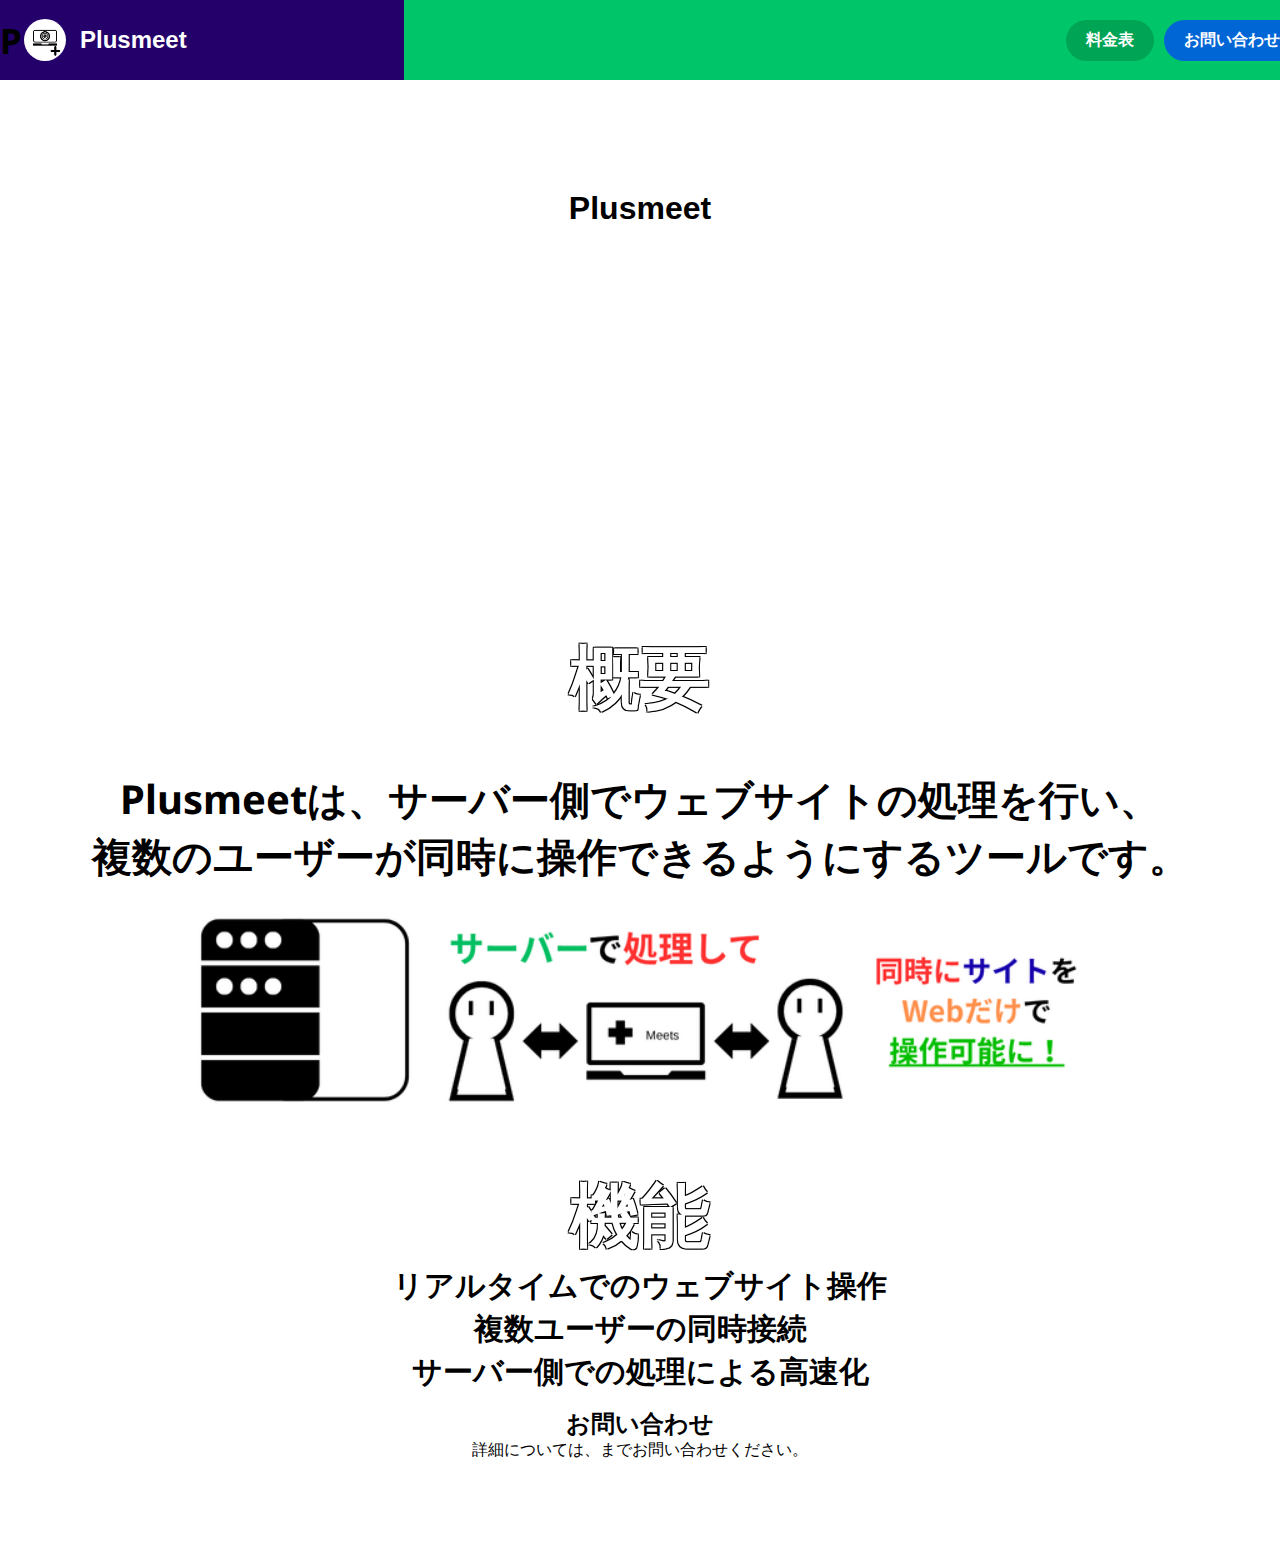
<file: index.html>
<!DOCTYPE html>
<html lang="jp"></html>
<head>
    <meta charset="UTF-8">
    <meta name="viewport" content="width=device-width, initial-scale=1.0">
    <meta name="description" content="Plusmeetはサーバー側でウェブサイトを処理して、複数のユーザーが同時に操作できるツールです。">
    <meta og:title="Plusmeet - ウェブサイトの同時操作ツール">
    <title>Plusmeet</title>
    <link rel="stylesheet" href="style.css">
    <link href="https://fonts.googleapis.com/css2?family=Notosans:wght@700&display=swap" rel="stylesheet">
    <script src="script.js"></script>
     <favicon><link rel="" href="icon/Plusmeetlogo.ico" type="image/ico"></favicon>
</head>
<body>
    <header>
        <h1 class="green">Plusmeet</h1>
        <p>ウェブサイトの同時操作ツール</p>
    </header>

    <main>
        <section id="description">
            <h1 class="fade-in-text">Plusmeet</h1>
        <div class="box2">
            <h2 class="overview">概要</h2>
        <div class="box3"></div> 
            <h1 class="explanation">Plusmeetは、サーバー側でウェブサイトの処理を行い、<br>複数のユーザーが同時に操作できるようにするツールです。</h1>
            <img src="1.png" alt="説明画像" width="1000">
        </section>

        <section id="features">
            <div class="box1">
            <h2 class="function">機能</h2>
            <ul>
                <h3 class="function2" >リアルタイムでのウェブサイト操作</h3>
                <h3 class="function2">複数ユーザーの同時接続</h3>
                <h3 class="function2">サーバー側での処理による高速化</h3>
            </ul>
        </section>

        <section id="contact">
            <h2>お問い合わせ</h2>
            <p>詳細については、<a href="mailto:hisiragi.hisiragi.jp@gmail.com"hisiragi.hisiragi.jp@gmail.com></a>までお問い合わせください。</p>
  <header>
    <div class="logo-area">
      <img src="icon/Plusmeetlogo.png" ;alt="ロゴ">
      <span>Plusmeet</span>
    </div>
    <div class="nav-buttons">
        <button onclick="window.location.href='price'" class="btn-price">料金表</button>
        </a>
        <button class="btn-contact" onclick="window.location.href='mailto:hisiragi.hisiragi.jp@gmail.com'">お問い合わせ</button>
    </div>
  </header>
</file>
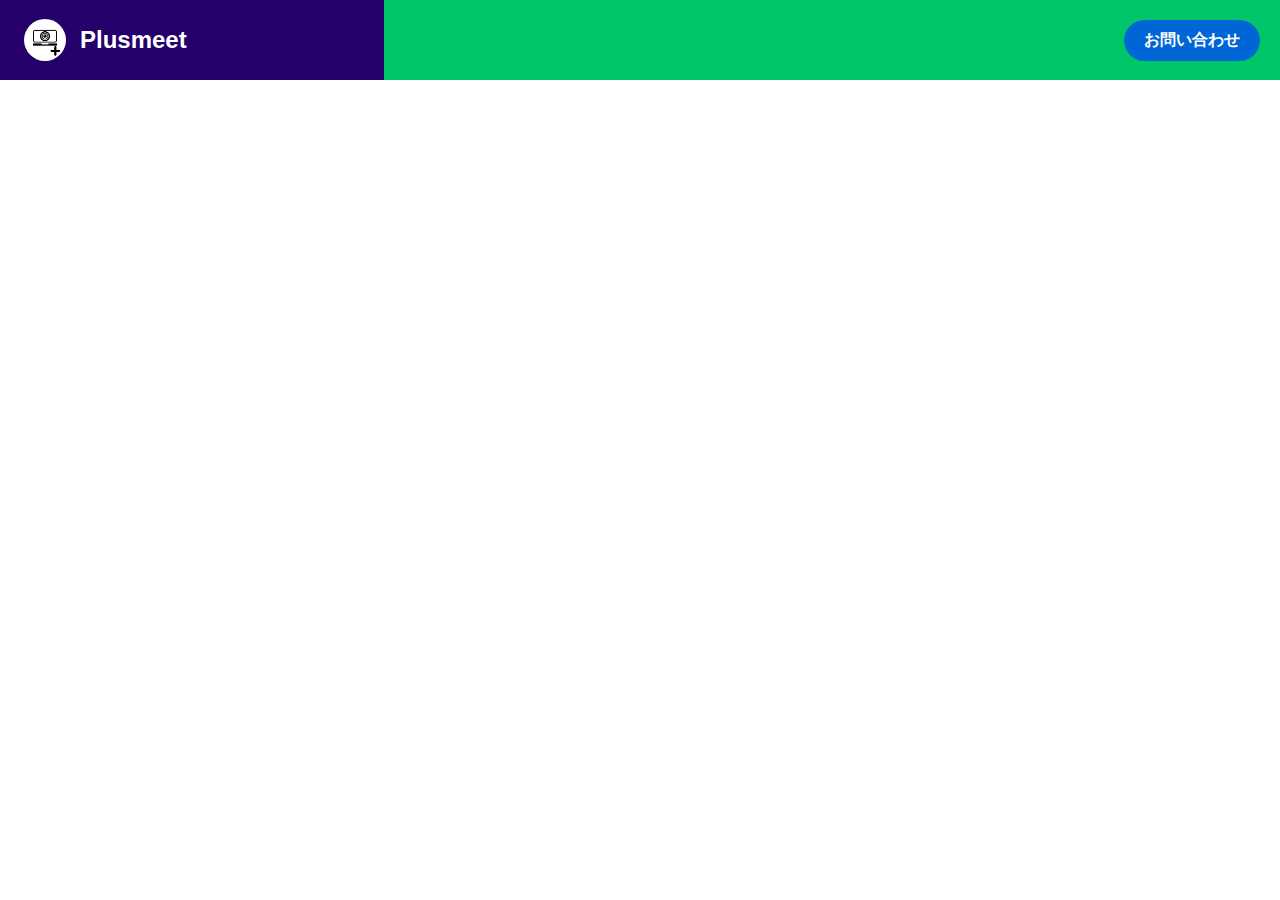
<file: price/index.html>
<!DOCTYPE html>
<html lang="ja"></html>
<head>
    <meta charset="UTF-8">
    <meta name="viewport" content="width=device-width, initial-scale=1.0">
    <meta dvname="description" content="Plusmeetはサーバー側でウェブサイトを処理して、複数のユーザーが同時に操作できるツールです。">
    <meta og:title="Plusmeet - ウェブサイトの同時操作ツール">
    <title>価格表 - Plusmeet</title>
    <link rel="stylesheet" href="style.css">
    <link href="https://fonts.googleapis.com/css2?family=Notosans:wght@700&display=swap" rel="stylesheet">
      <favicon>
    <link rel="icon" href="../icon/Plusmeetlogo.png"></favicon>
</head>
  <header>
    <div class="logo-area">
      <img src="../icon/Plusmeetlogo.png" alt="ロゴ">
      <span>Plusmeet</span>
    </div>
    <div class="nav-buttons">
        </a>
      　<button class="btn-contact">お問い合わせ</button>
    </div>
  </header>
</file>
<file: style.css>
* {
  margin: 0;
  padding: 0;
  box-sizing: border-box;
}

body {
  font-family: 'Noto Sans JP', sans-serif;
}

header {
        
      position: fixed;
      top: 0;
      width: 100%;
      height: 80px;
      display: flex;
      align-items: center;
      justify-content: space-between;
      background: linear-gradient(to right, #24006b 30%, #00c569 30%, #00c569 100%);
      padding: 10px 0;
      z-index: 1000;
    }

    .logo-area {
      display: flex;
      align-items: center;
      gap: 10px;
    }

    .logo-area img {
      width: 50px;
      height: 50px;
      border-radius: 50%;
      border: 4px solid #24006b;
    }

    .logo-area span {
      color: white;
      font-size: 24px;
      font-weight: bold;
    }

    .nav-buttons {
      display: flex;
      gap: 10px;
    }

    .nav-buttons button {
      border: none;
      border-radius: 30px;
      padding: 10px 20px;
      font-size: 16px;
      font-weight: bold;
      cursor: pointer;
      color: white;
    }

    .btn-price {
      background-color: #00a455;
    }

    .btn-contact {
      background-color: #0066d6;
    }

    /* メインエリア */
    .fade-in-text {
      opacity: 0;
      transform: translateY(30px);
      transition: font-size 1s ease;
      transition: opacity 1s ease, transform 1s ease;
      margin-top: 90px;
      margin-bottom: 400px;
    }
    .fade-in-text.show {
      opacity: 1;
      transform: translateY(0);
    }
    main {
      margin-top: 0;
      text-align: center;
      padding: 100px 20px;
    }

    .main-text {
      font-size: 48px;
      font-weight: bold;
      line-height: 1.5;
    }

    .fixed-label　{
      margin-top: -60px;
      font-size: 14px;
      color: #333;
    }
.green {
    color: rgb(0, 0, 0);
    font: bold 35px Notosans, sans-serif;
    font-weight: 700;
    text-align: center;

}
.overview {
    font: bold 70px Notosans, sans-serif;
    font-weight: 700;
    text-align: center;
    color: #ffffff;
    text-shadow: 
    -1px -1px 0 black,
     1px -1px 0 black,
    -1px  1px 0 black,
     1px  1px 0 black; /* 縁取りの色 */
}
.function {
    font: bold 70px Notosans, sans-serif;
    font-weight: 700;
    text-align: center;
    color: #ffffff;
    text-shadow: 
    -1px -1px 0 black,
     1px -1px 0 black,
    -1px  1px 0 black,
     1px  1px 0 black; /* 縁取りの色 */
}
.function2 {
    font: bold 30px Notosans, sans-serif;
    margin-bottom: auto
}
.box1 {
  margin-bottom: 15px;
}
.box2 {
  margin-bottom: 30px;
}
.box3 {
  margin-bottom: 45px;
}
.explanation {
    font: bold 40px Notosans, sans-serif;
    font-weight: 700;
    text-align: center;
    color: #000000;
 }

img {
    display: block;
    margin: 0 auto;
}
.contact-title {
    font-size: 2.5em;
    font-weight: bold;
}
</file>
<file: price/style.css>
* {
  margin: 0;
  padding: 0;
  box-sizing: border-box;
}

body {
  font-family: 'Noto Sans JP', sans-serif;
}

header {
        
      position: fixed;
      top: 0;
      width: 100%;
      height: 80px;
      display: flex;
      align-items: center;
      justify-content: space-between;
      background: linear-gradient(to right, #24006b 30%, #00c569 30%, #00c569 100%);
      padding: 0 20px;
      z-index: 1000;
    }

    .logo-area {
      display: flex;
      align-items: center;
      gap: 10px;
    }

    .logo-area img {
      width: 50px;
      height: 50px;
      border-radius: 50%;
      border: 4px solid #24006b;
    }

    .logo-area span {
      color: white;
      font-size: 24px;
      font-weight: bold;
    }

    .nav-buttons {
      display: flex;
      gap: 10px;
    }

    .nav-buttons button {
      border: none;
      border-radius: 30px;
      padding: 10px 20px;
      font-size: 16px;
      font-weight: bold;
      cursor: pointer;
      color: white;
    }

    .btn-price {
      background-color: #00a455;
    }

    .btn-contact {
      background-color: #0066d6;
    }

    /* メインエリア */
    main {
      margin-top: 100px; /* ヘッダー分の余白 */
      text-align: center;
      padding: 100px 20px;
    }

    .main-text {
      font-size: 48px;
      font-weight: bold;
      line-height: 1.5;
    }

    .fixed-label　{
      margin-top: -60px;
      font-size: 14px;
      color: #333;}
</file>
